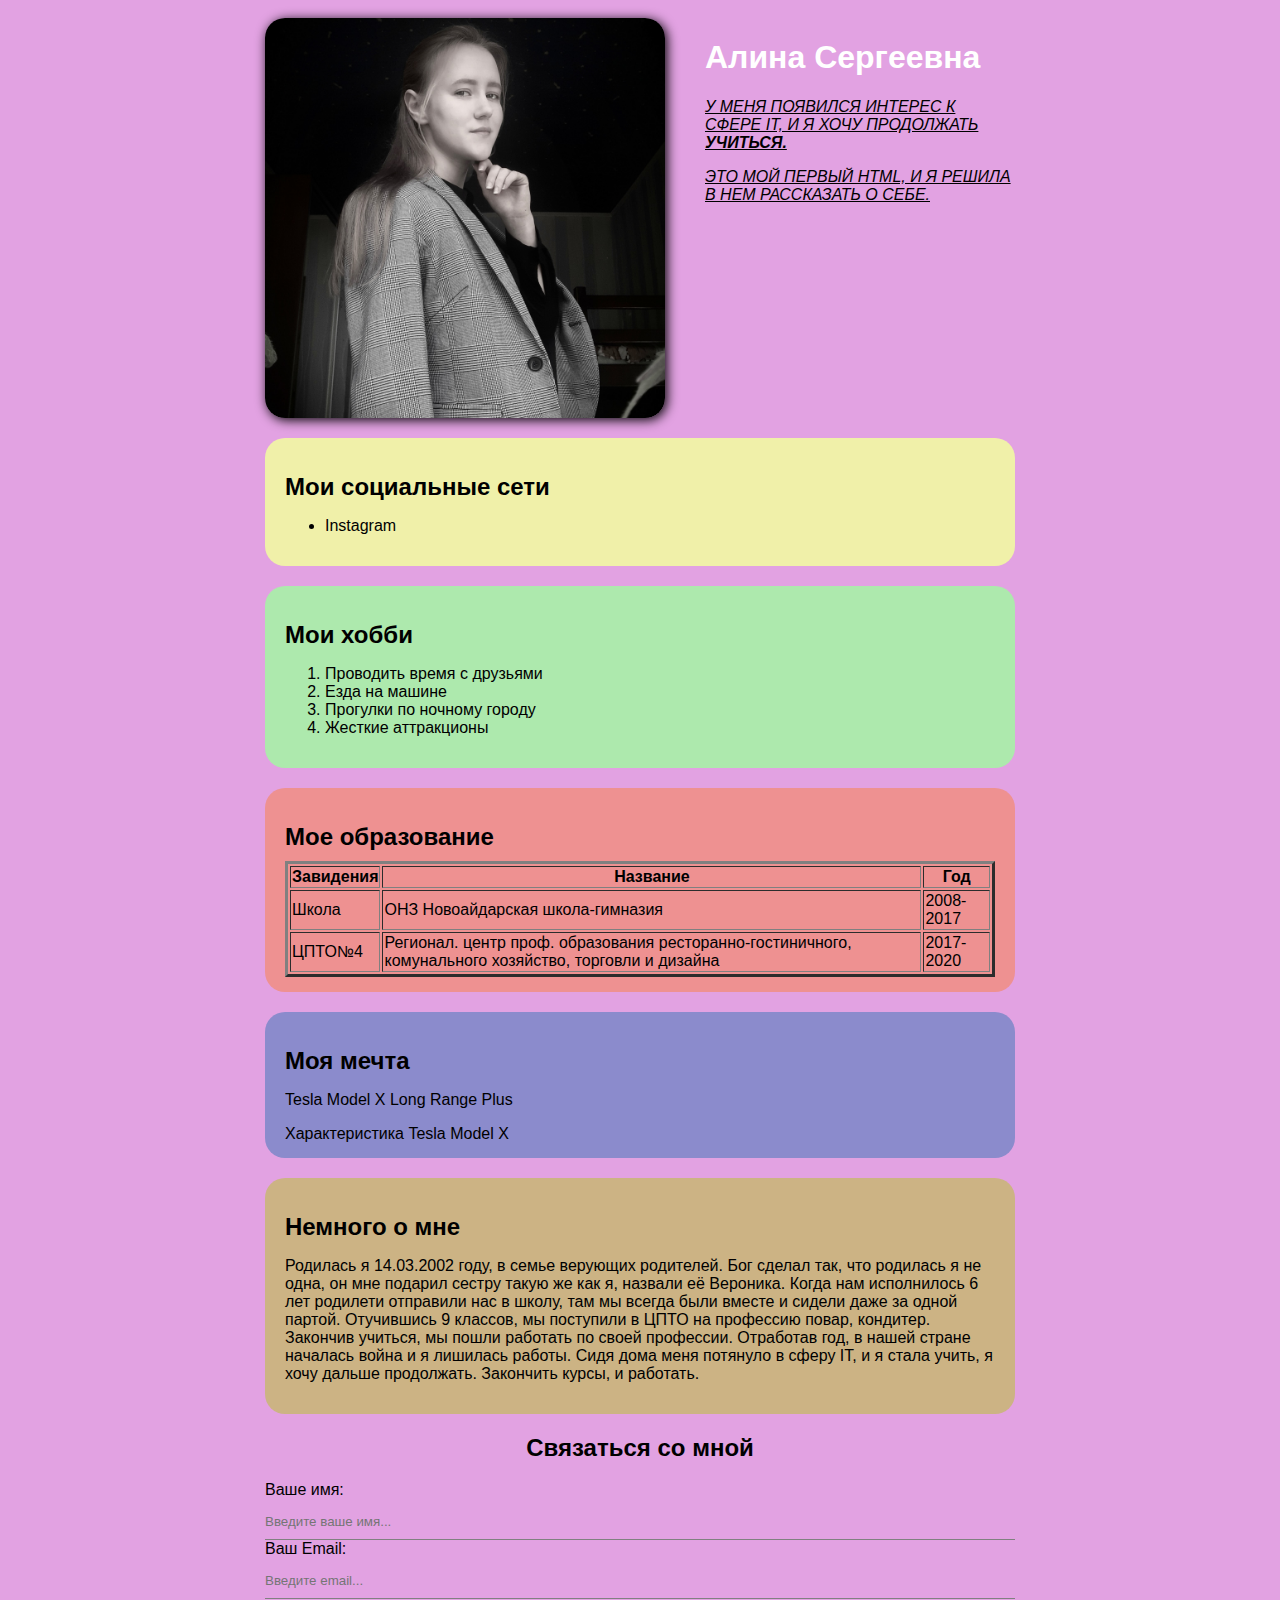
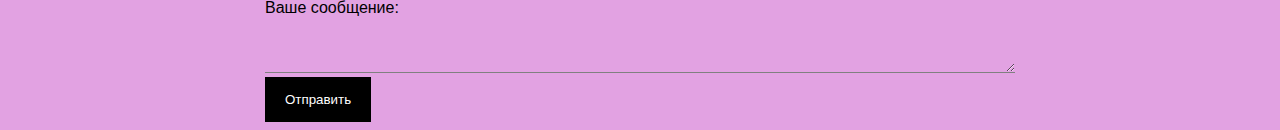
<file: index.html>
<!DOCTYPE html>
<html>
    <head>
        <meta charset="UTF-8">
        <title>Моя первый HTML</title>
        <link href="styles.css" rel="stylesheet"/>
     </head>
     <body>
        <div class="container">
            <div class="info">
                <img src="avatar.jpeg"  
                 alt="Здесь мое фото" class="avatar"/> 
                    
                    <div class="info-text">
                        <h1>Алина Сергеевна</h1>
                        <p><em>У меня появился интерес к сфере ІТ, и я хочу продолжать<strong> учиться.</strong></em></p>
                        <p><em>Это мой первый html, и я решила в нем рассказать о себе.</em></p>
                    </div>
            </div>
                <div class="card bg-yellow">    
                    <h2>Мои социальные сети</h2>
                        <ul>
                            <li><a href="https://Instagram.com/alchik02" 
                            target="_blank">Instagram</a></li>
                        </ul>
                </div>
     
            
                <div class="card bg-green">
                    <h2>Мои хобби</h2>
                    <ol>
                        <li>Проводить время с друзьями</li>
                        <li>Езда на машине</li>
                        <li>Прогулки по ночному городу</li>
                        <li>Жесткие аттракционы</li>
                    </ol>
                </div>    
                <div class="card bg-red">
                        <h2>Мое образование</h2>
                        <table border="3">
                            <tr>
                                <th>Завидения</th>
                                 <th>Название</th>
                                 <th>Год</th>
                            </tr>
                            <tr>
                                <td>Школа</td>
                                <td>ОНЗ Новоайдарская школа-гимназия</td>
                                <td>2008-2017</td>
                            </tr>
                            <tr>
                                <td>ЦПТО№4</td>
                                <td>Регионал. центр проф. образования ресторанно-гостиничного, комунального хозяйство, торговли и дизайна</td>
                                <td>2017-2020</td>
                            </tr>
            
                        </table>
                </div>
                <div class="card bg-blue">
                        <h2>Моя мечта</h2>
                        <p>Tesla Model X Long Range Plus</p>
                        <a href="youtube.html" target="_blank">Характеристика Tesla Model X</a>
                        
                </div>
                <div class="card bg-orange">       
                        <h2>Немного о мне</h2>
                            <p>Родилась я 14.03.2002 году, в семье верующих родителей. Бог сделал так, что родилась я не одна, он мне подарил сестру такую же как я, назвали её Вероника.
                            Когда нам исполнилось 6 лет родилети отправили нас в школу, там мы всегда были вместе и сидели даже за одной партой. Отучившись 9 классов, мы поступили в ЦПТО на профессию повар, кондитер. 
                            Закончив учиться, мы пошли работать по своей профессии. Отработав год, в нашей стране началась война и я лишилась работы.
                            Сидя дома меня потянуло в сферу ІТ, и я стала учить, я хочу дальше продолжать. Закончить курсы, и работать.</p>
                </div>
                        <div class="contact">
                                        <h2>Связаться со мной</h2>
                            <form action="/">
                                     <div class="form-group">
                                        <label for="name">Ваше имя:</label>
                                        <input type="email" id="email"
                                         placeholder="Введите ваше имя..." >
                                    </div>
                                    <div class="form-group" >
                                        <label for="email">Ваш Email:</label>
                                        <input type="text" id="email"
                                        placeholder="Введите email..." >
                                    </div>
                                    <div class="form-group">
                                        <label for="Текст...">Ваше сообщение:</label>
                                        <textarea id="Текст..."></textarea>
                                    </div>
                                    <input class="btn" type="submit" value="Отправить">
            
                            </form>
                        </div>
        </div>
     </body>





</html>
</file>
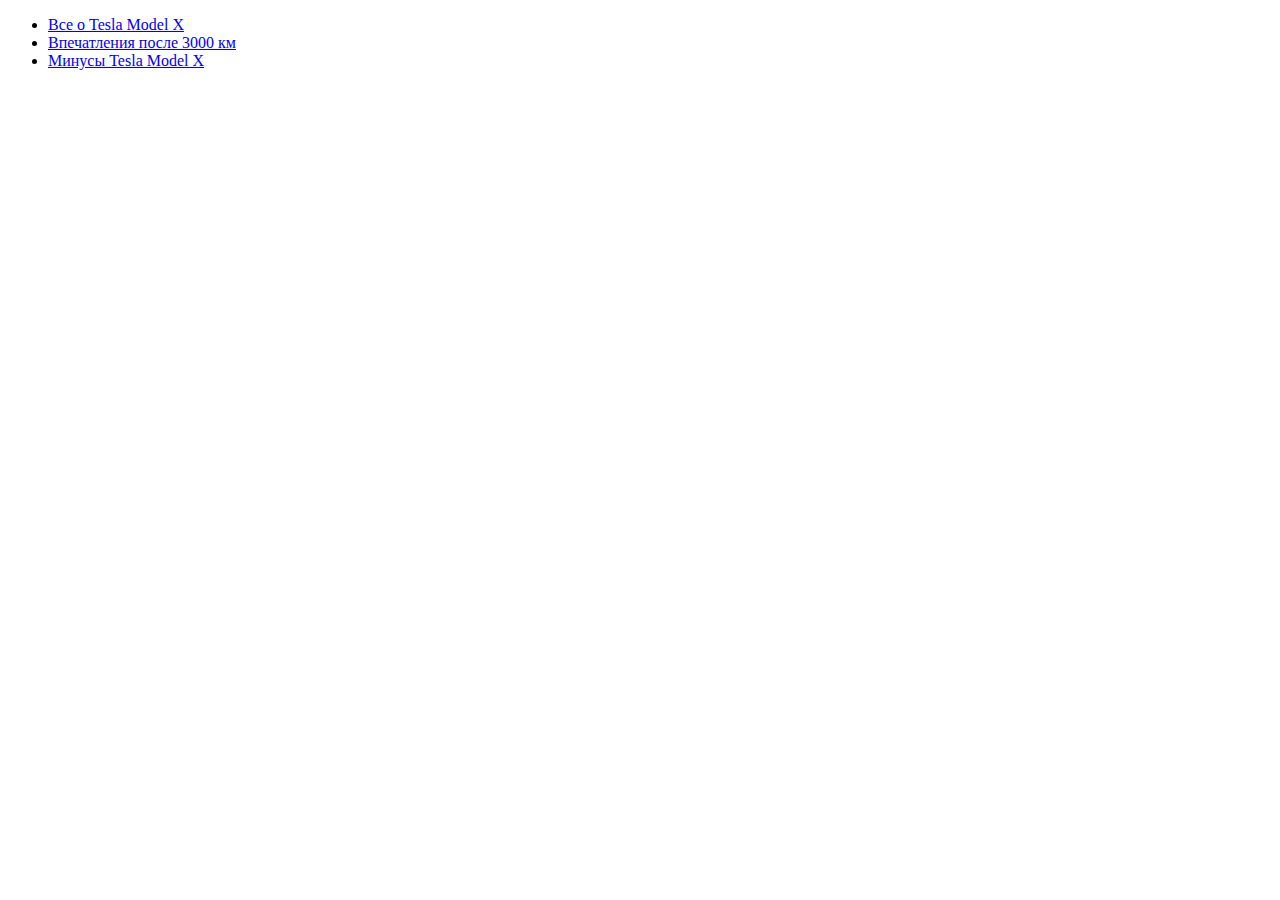
<file: youtube.html>
<!DOCTYPE html>
<html>
    <head>
        <meta charset="UTF-8">
        <title>Tesla Model X Long Range Plus</title>
    </head>
    <body>
        <ul>
            <li>
                <a href="https://www.youtube.com/watch?v=SFxiv_gssH8&t"> Все о Tesla Model X</a>
            </li>
            <li>
                <a href="https://www.youtube.com/watch?v=dRco6YEZ9as"> Впечатления после 3000 км</a>
            </li>
            <li>
                <a href="https://www.youtube.com/watch?v=h-GzOm9mGqM"> Минусы Tesla Model X</a>
            </li>





        </ul>






    </body>




</html>
</file>
<file: styles.css>
body {
    background: rgb(226, 162, 226);
    color: black;

    font-size: 16px;
    font-weight: normal;
    font-family: 'Lucida Sans', 'Lucida Sans Regular', 'Lucida Grande', 'Lucida Sans Unicode', Geneva, Verdana, sans-serif;
}
h1 {
    color: white;
}
a {
    color: black;
    text-decoration: none;
}
a:hover {
    text-decoration: underline;
}
.avatar {
    width: 400px;
    border-radius: 20px;
    box-shadow: 2px 2px 12px rgba(0, 0, 0, 25);
}
.info {
    display: flex;
    margin-bottom: 20px;
}
.info-text {
    margin-left: 40px;
}
.info p {
    text-decoration: underline;
    text-transform: uppercase;
    /* text-transform: capitalize; */
}
@media (max-width: 700px) {
    .info {
        text-align: center;
        display: block;
    }
}
.container {
    max-width: 750px;
    margin: auto;
    padding-top: 10px;
}
.bg-yellow {
    background: rgb(240, 240, 169) ;
}
.bg-green {
    background: rgb(173, 233, 173);
}
.bg-red {
    background: rgb(238, 145, 145);
}
.bg-blue {
    background: rgb(139, 139, 204);
}
.bg-orange {
    background: rgb(204, 179, 132);
}
.card {
    padding: 15px 20px;
    margin-bottom: 20px;
    border-radius: 20px;

}
.card h2 {
    margin-bottom: 10px;
}
.contact h2 {
    text-align: center;
}
.form-group label {
    display: block;
}
.form-group input,
.form-group textarea {
    width: 100%;
    box-sizing: border-box;
    border: none;
    background: transparent;
    border-bottom: 1px solid  grey;
    color: black;
    padding: 15px 0 10px;
    outline: none;
    font-family: inherit;
}
.btn {
    background:black;
    padding: 15px 20px;
    color: white;
    border: none;
    font-family: inherit;
}
.btn:hover {
    opacity: 0.9;
}
</file>
